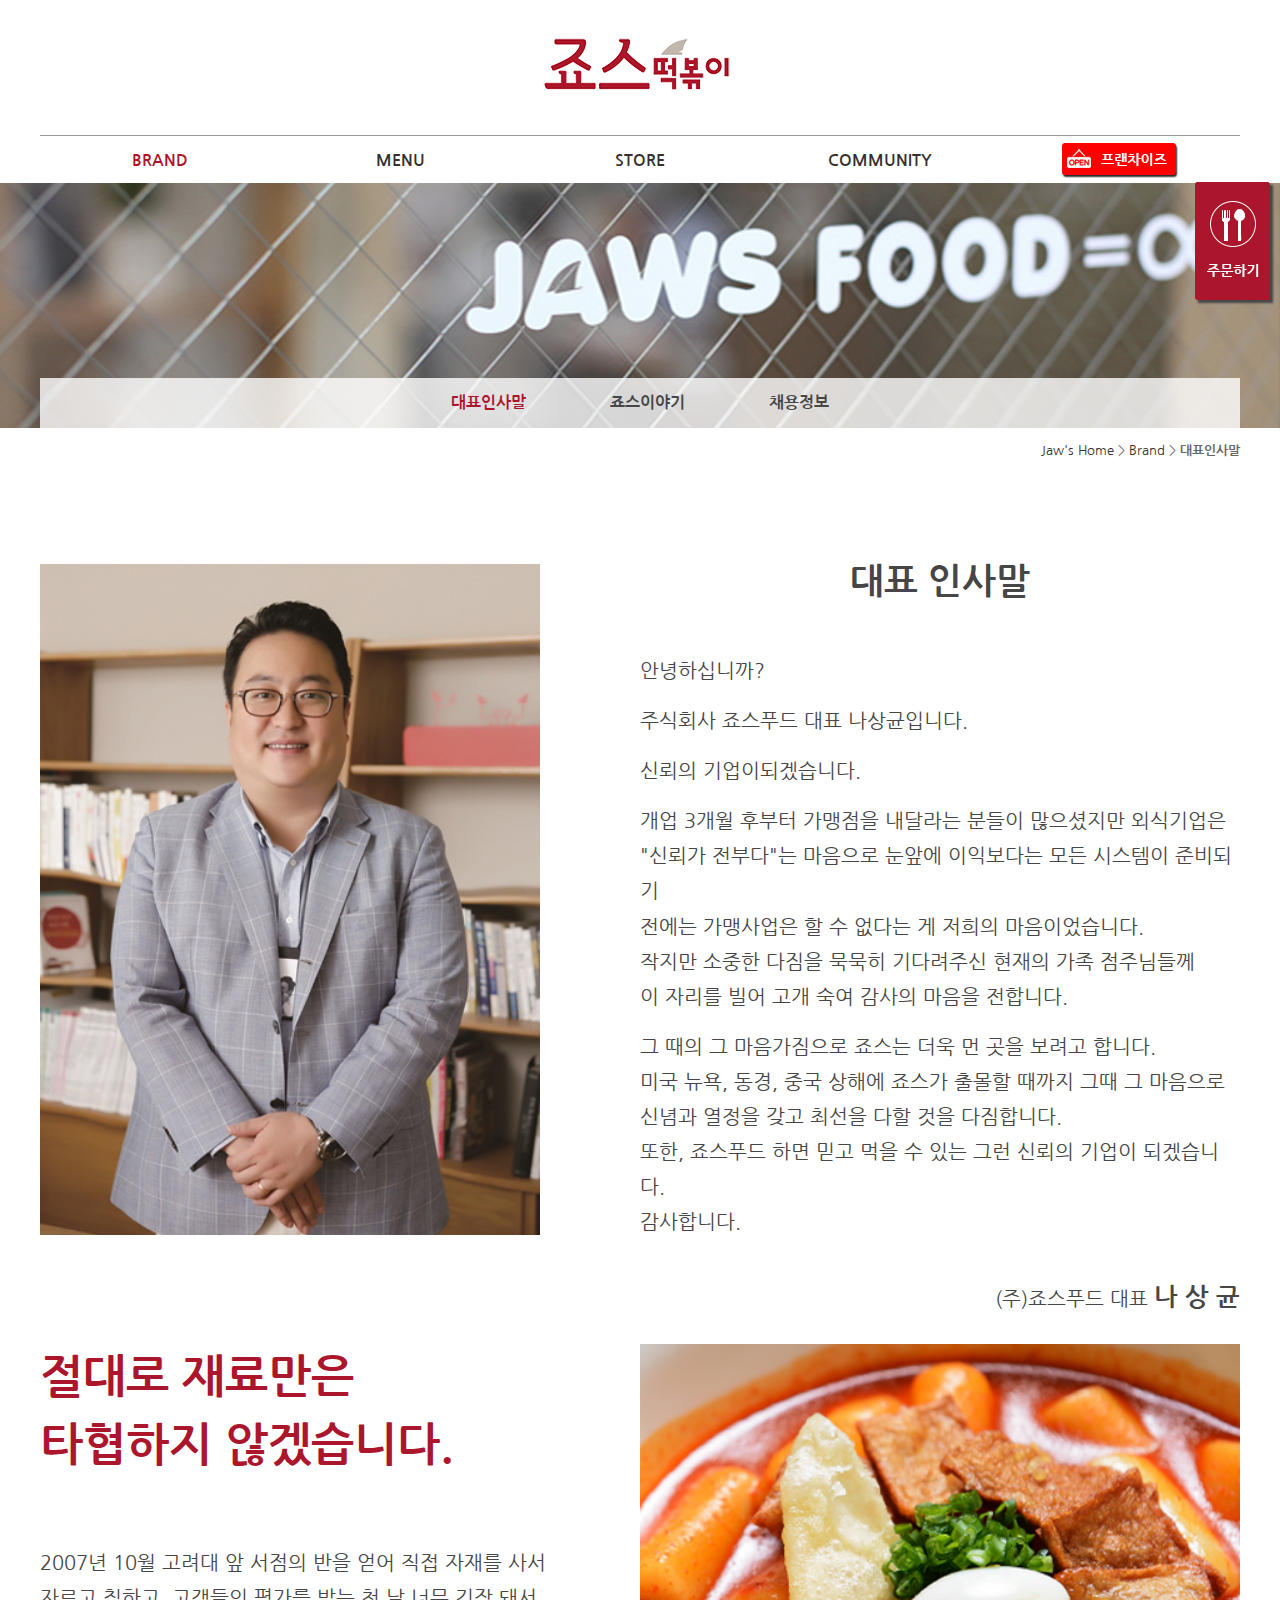
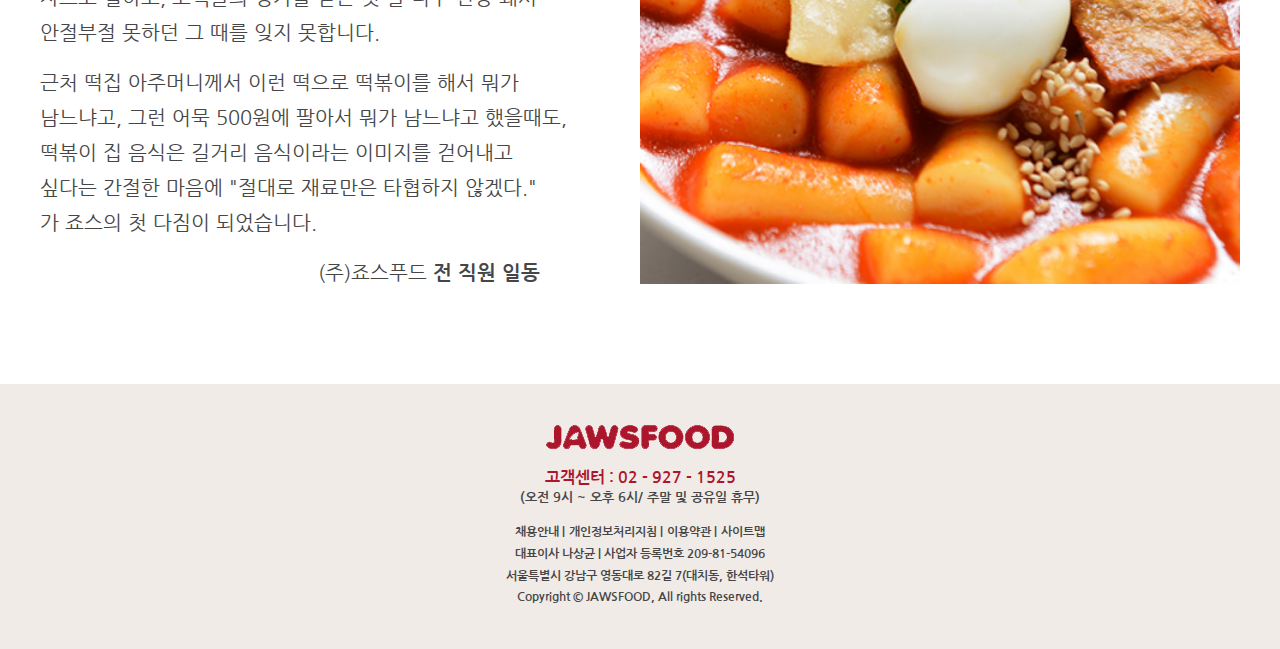
<file: sub1-1.html>
<!DOCTYPE html>
<html lang="en">
<head>
    <meta charset="UTF-8">
    <meta name="viewport" content="width=device-width, initial-scale=1.0">
    <meta http-equiv="X-UA-Compatible" content="ie=edge">
    <title>죠스 떡볶이 / 인사말 페이지</title>
    <meta name="description" content="대한민국의 분식점 프랜차이즈 떡볶이의 세련된 브랜드화"> <!-- description은 소개 -->
    <meta name="keywords" content="분식점 프랜차이즈, 떡볶이, 순대, 튀김, 오뎅, 캐치프레"> <!-- 키워드는 검색어 -->
    <link href="https://fonts.googleapis.com/css?family=Nanum+Gothic" rel="stylesheet"> <!-- 나눔고딕 웹 폰트 추가 -->
    <link rel="stylesheet" href="https://use.fontawesome.com/releases/v5.6.3/css/all.css" integrity="sha384-UHRtZLI+pbxtHCWp1t77Bi1L4ZtiqrqD80Kn4Z8NTSRyMA2Fd33n5dQ8lWUE00s/" crossorigin="anonymous"> <!-- Web-Icon-Font (font_awesome)-->
    <link rel="stylesheet" href="css/style.css"> <!-- 사용자 CSS (내꺼) -->
    <script src="https://ajax.googleapis.com/ajax/libs/jquery/3.3.1/jquery.min.js"></script> <!-- j-query 링크-->
    <script src="js/script.js"></script> <!-- 사용자 javascript (내꺼) -->
    <script src="js/sideR-bnr.js"></script> <!-- side-bnr slider-->    

  
    
</head>
<body id="sub1-1">
    <header id="main_header">
        <h1>
            <a href="index.html">
                <img src="images/logo.png" alt="죠스 떡볶이">
            </a>
        </h1>

        <nav id="main_gnb">
            <ul class="depth1">
                <li>
                    <a href="sub1-1.html"
                        class="depth_red">BRAND</a>
                    <ul class="depth2">
                        <li>
                            <a href="sub1-1.html">대표인사말</a>
                        </li>
                        <li>
                            <a href="void(0);" onclick="alert('준비중입니다.'); return false;">죠스이야기</a>
                        </li>
                        <li>
                            <a href="void(0);" onclick="alert('준비중입니다.'); return false;">채용정보</a>
                        </li>                        
                    </ul>
                </li>
                <li>
                    <a href="sub2-1.html">MENU</a>
                    <ul class="depth2">
                        <li>
                            <a href="sub2-1.html">메인메뉴</a>
                        </li>
                        <li>
                            <a href="void(0);" onclick="alert('준비중입니다.'); return false;">세트메뉴</a>
                        </li>
                        <li>
                            <a href="void(0);" onclick="alert('준비중입니다.'); return false;">사이드메뉴</a>
                        </li>
                    </ul>			
                </li>
                <li>
                    <a href="sub3-1.html">STORE</a>
                    <ul class="depth2">
                        <li>
                            <a href="sub3-1.html">매장찾기</a>
                        </li>
                        <li>
                            <a href="void(0);" onclick="alert('준비중입니다.'); return false;">매장안내</a>
                        </li>  
                    </ul>
                </li>
                <li>
                    <a href="#">COMMUNITY</a>
                    <ul class="depth2">
                        <li>
                            <a href="void(0);" onclick="alert('준비중입니다.'); return false;">커뮤니티</a>
                        </li>
                        <li>
                            <a href="void(0);" onclick="alert('준비중입니다.'); return false;">고객의소리</a>
                        </li>
                    </ul>
                </li>
                <li>
                    <a href="http://www.jawsfood.co.kr/franchise/">
                        <img src="images/franchise.png" 
                            alt="프랜차이즈"
                            onMouseOver="this.src='images/franchise_2.png'"
                            onMouseOut="this.src='images/franchise.png'">
                    </a>
                </li>
            </ul>
        </nav>
    </header>    
             
    <!-- 서브페이지 콘텐츠 영역 -->
    <section class="sub_main_banner">
        <div class="sub_main_banner_box">
            <nav id="main_lnb">
                <ul>
                    <li class="active_2">
                        <a href="sub1-1.html">대표인사말</a>
                    </li>
                    <li>
                        <a href="void(0);" onclick="alert('준비중입니다.'); return false;">죠스이야기</a>
                    </li>
                    <li>
                        <a href="void(0);" onclick="alert('준비중입니다.'); return false;">채용정보</a>
                    </li>                    
                </ul>
            </nav>
        </div>    
    </section>

    <section id="sideR-bnr">
        <a href="sub2-1.html">
           <img src="images/sideR-icon.png"         
                alt="주문하기 퀵메뉴"
                onMouseOver="this.src='images/r-sideR-icon.png'"
                onMouseOut="this.src='images/sideR-icon.png'">
        </a>        
    </section>
    
    
    <div class="page_nav">
        <a href="index.html">Jaw's Home </a>&gt;
        <a href="sub1-1.html">Brand </a>&gt;
        <strong>대표인사말</strong>
    </div>
     
    <section id="main">
        <img src="images/pofileimg.jpg" alt="나상균대표">
        <div id="txt_profile">
            <h2>대표 인사말</h2>
            <p>안녕하십니까?</p>
            <p>
                주식회사 죠스푸드 대표 나상균입니다.           
            </p>   
            <p>신뢰의 기업이되겠습니다.</p>
            <p>
                개업 3개월 후부터 가맹점을 내달라는 분들이 많으셨지만 외식기업은<br>
                "신뢰가 전부다"는 마음으로 눈앞에 이익보다는 모든 시스템이 준비되기<br>
                전에는 가맹사업은 할 수 없다는 게 저희의 마음이었습니다.<br>
                작지만 소중한 다짐을 묵묵히 기다려주신 현재의 가족 점주님들께<br>
                이 자리를 빌어 고개 숙여 감사의 마음을 전합니다.<br>
            </p>
            <p>
                그 때의 그 마음가짐으로 죠스는 더욱 먼 곳을 보려고 합니다.<br>
                미국 뉴욕, 동경, 중국 상해에 죠스가 출몰할 때까지 그때 그 마음으로<br>
                신념과 열정을 갖고 최선을 다할 것을 다짐합니다.<br>
                또한, 죠스푸드 하면 믿고 먹을 수 있는 그런 신뢰의 기업이 되겠습니다.<br>
                감사합니다.
            </p>
            <p>(주)죠스푸드 대표 <span>나 상 균</span></p>
        </div>
    </section>
   
    <section id="slogan"> <!-- slogan -->
        <div id="txt_slog">
            <h2>절대로 재료만은<br>타협하지 않겠습니다.</h2>
            <p>
                2007년 10월 고려대 앞 서점의 반을 얻어 직접 자재를 사서<br> 자르고 칠하고, 고객들의 평가를 받는 첫 날 너무 긴장 돼서<br> 안절부절 못하던 그 때를 잊지 못합니다.<br>
            </p>
            <p>
                근처 떡집 아주머니께서 이런 떡으로 떡볶이를 해서 뭐가<br>
                남느냐고, 그런 어묵 500원에 팔아서 뭐가 남느냐고 했을때도,<br>
                떡볶이 집 음식은 길거리 음식이라는 이미지를 걷어내고<br>
                싶다는 간절한 마음에 "절대로 재료만은 타협하지 않겠다."<br>가
                죠스의 첫 다짐이 되었습니다.
            </p>
            <p>(주)죠스푸드 <span>전 직원 일동</span></p>
        </div>
        <div id="img_slog">
            <img src="images/foodimg_01.png" alt="떡볶이사진">
        </div>        
    </section> <!-- end slogan -->
    
    <footer id="main_footer"> <!-- footer -->
        <div class="footer_area">
            <h1>
                <a href="index.html">
                    <img src="images/foot_logo.png" alt="죠스 떡볶이">
                </a>
            </h1>
            <p class="tel_num">
                고객센터 : 02 - 927 - 1525<br>
                <span>
                    (오전 9시 ~ 오후 6시/ 주말 및 공유일 휴무)
                </span>
            </p>
            <ul>
                <li>
                    <a href="#">채용안내 | </a>
                </li>
                <li>
                    <a href="#">개인정보처리지침 | </a>
                </li>
                <li>
                    <a href="#">이용약관 | </a>
                </li>
                <li>
                    <a href="#">사이트맵</a>
                </li>            
            </ul>
            <p>대표이사 나상균 | 사업자 등록번호 209-81-54096</p>
            <address>
                서울특별시 강남구 영동대로 82길 7(대치동, 한석타워)
            </address>
            <p class="copyright">
                Copyright &copy; JAWSFOOD, All rights Reserved.
            </p>            
        </div>
    </footer><!-- end footer -->    

</body>
</html>
</file>
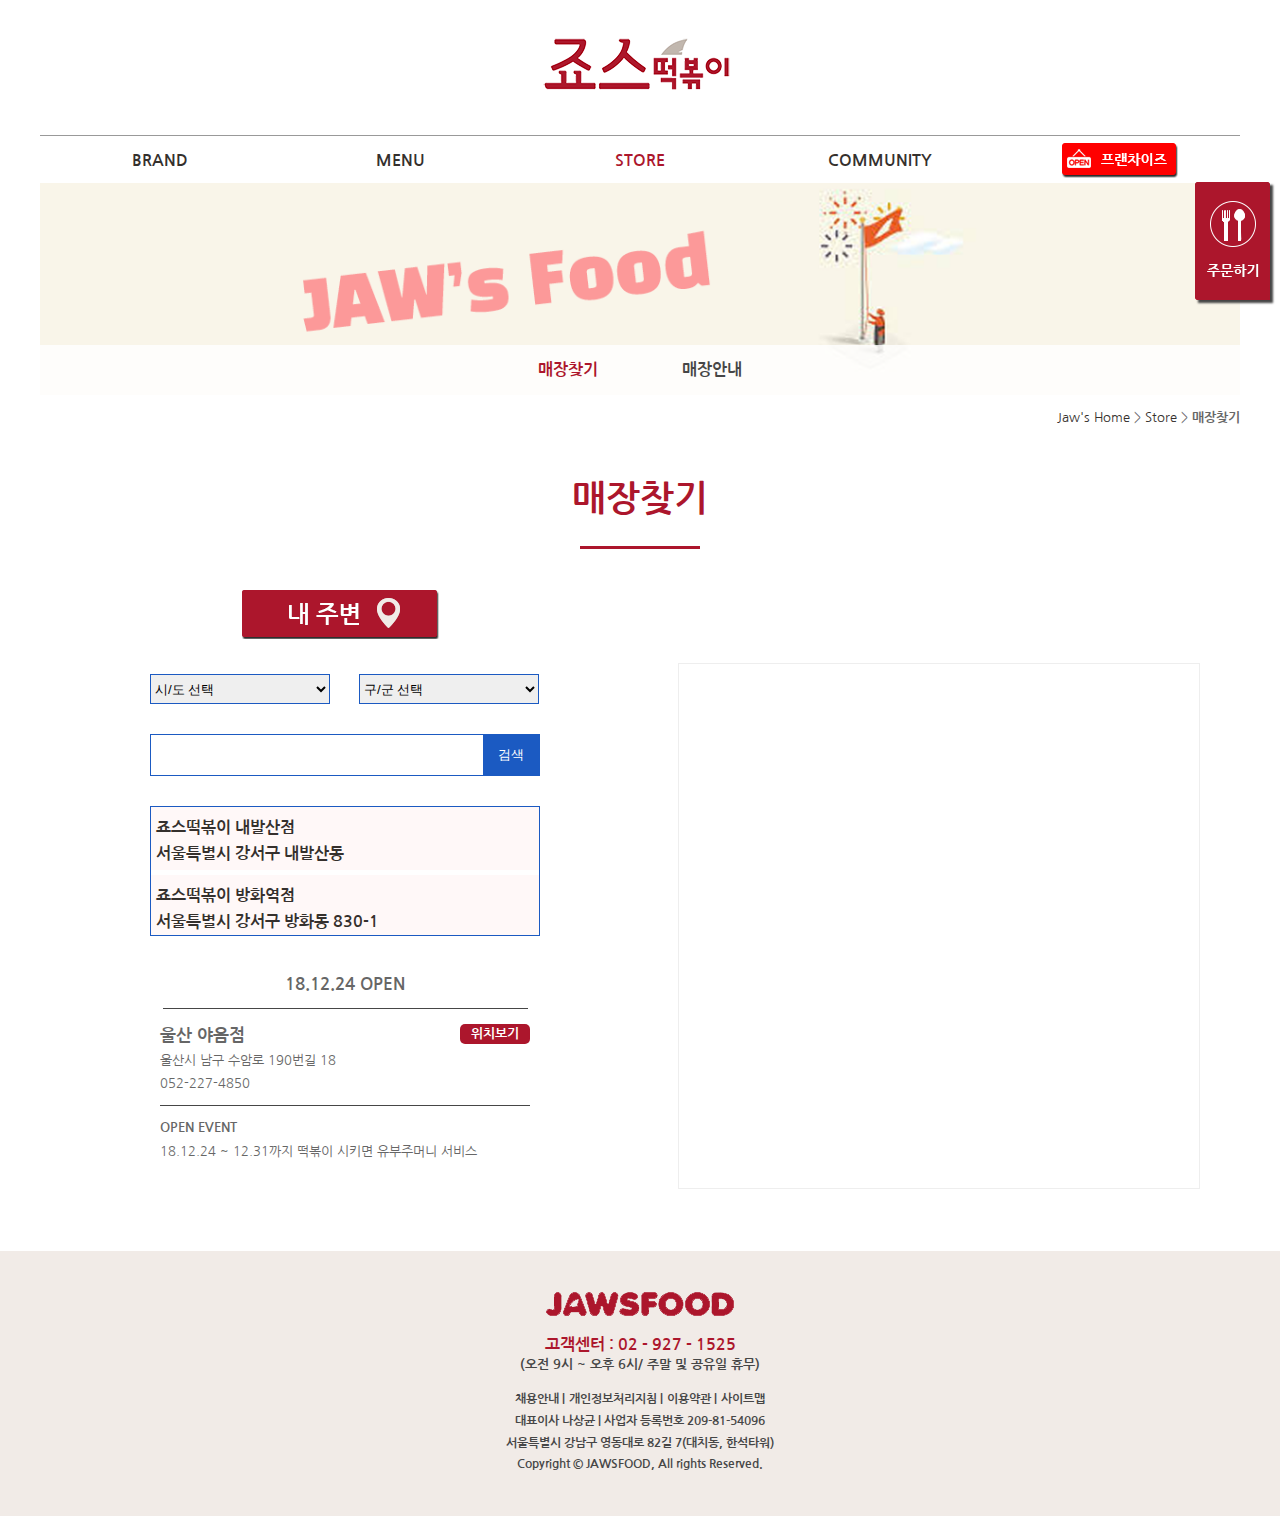
<file: sub3-1.html>
<!DOCTYPE html>
<html lang="en">
<head>
    <meta charset="UTF-8">
    <meta name="viewport" content="width=device-width, initial-scale=1.0">
    <meta http-equiv="X-UA-Compatible" content="ie=edge">
    <title>죠스 떡볶이 / 매장찾기</title>
    <meta name="description" content="대한민국의 분식점 프랜차이즈 떡볶이의 세련된 브랜드화"> <!-- description은 소개 -->
    <meta name="keywords" content="분식점 프랜차이즈, 떡볶이, 순대, 튀김, 오뎅, 캐치프레"> <!-- 키워드는 검색어 -->
    <link href="https://fonts.googleapis.com/css?family=Nanum+Gothic" rel="stylesheet"> <!-- 나눔고딕 웹 폰트 추가 -->
    <link rel="stylesheet" href="https://use.fontawesome.com/releases/v5.6.3/css/all.css" integrity="sha384-UHRtZLI+pbxtHCWp1t77Bi1L4ZtiqrqD80Kn4Z8NTSRyMA2Fd33n5dQ8lWUE00s/" crossorigin="anonymous"> <!-- Web-Icon-Font (font_awesome)-->
    <link rel="stylesheet" href="css/style.css"> <!-- 사용자 CSS (내꺼) -->
    <script src="https://ajax.googleapis.com/ajax/libs/jquery/3.3.1/jquery.min.js"></script> <!-- j-query 링크-->
    <script src="js/map_slider.js"></script> <!-- map slider-->
    <script src="js/script.js"></script> <!-- map slider-->
    <script src="js/sideR-bnr.js"></script> <!-- side-bnr slider-->    
    <script src="js/search.js"></script> <!-- map -->
</head>
<body id="sub3-1">
    <header id="main_header">
        <h1>
            <a href="index.html">
                <img src="images/logo.png" alt="죠스 떡볶이">
            </a>
        </h1>

        <nav id="main_gnb">
            <ul class="depth1">
                <li>
                    <a href="sub1-1.html">BRAND</a>
                    <ul class="depth2">
                        <li>
                            <a href="sub1-1.html">대표인사말</a>
                        </li>
                        <li>
                            <a href="void(0);" onclick="alert('준비중입니다.'); return false;">죠스이야기</a>
                        </li>
                        <li>
                            <a href="void(0);" onclick="alert('준비중입니다.'); return false;">채용정보</a>
                        </li>                        
                    </ul>
                </li>
                <li>
                    <a href="sub2-1.html">MENU</a>
                    <ul class="depth2">
                        <li>
                            <a href="sub2-1.html">메인메뉴</a>
                        </li>
                        <li>
                            <a href="void(0);" onclick="alert('준비중입니다.'); return false;">세트메뉴</a>
                        </li>
                        <li>
                            <a href="void(0);" onclick="alert('준비중입니다.'); return false;">사이드메뉴</a>
                        </li>
                    </ul>			
                </li>
                <li>
                    <a href="sub3-1.html"
                        class="depth_red">STORE</a>
                    <ul class="depth2">
                        <li>
                            <a href="sub3-1.html">매장찾기</a>
                        </li>
                        <li>
                            <a href="void(0);" onclick="alert('준비중입니다.'); return false;">매장안내</a>
                        </li>  
                    </ul>
                </li>
                <li>
                    <a href="#">COMMUNITY</a>
                    <ul class="depth2 lastdep">
                        <li>
                            <a href="void(0);" onclick="alert('준비중입니다.'); return false;">커뮤니티</a>
                        </li>
                        <li>
                            <a href="void(0);" onclick="alert('준비중입니다.'); return false;">고객의소리</a>
                        </li>
                    </ul>
                </li>
                <li>
                    <a href="http://www.jawsfood.com/franchise/">
                        <img src="images/franchise.png" 
                            alt="프랜차이즈"
                            onMouseOver="this.src='images/franchise_2.png'"
                            onMouseOut="this.src='images/franchise.png'">
                    </a>
                </li>
            </ul>
        </nav>
    </header>    
             
    <!-- 서브페이지 콘텐츠 영역 -->
    <section class="sub_main_banner">
        <div class="sub_main_banner_box">
            <nav id="main_lnb">
                <ul>
                    <li class="active_2">
                        <a href="sub3-1.html">매장찾기</a>
                    </li>
                    <li>
                        <a href="void(0);" onclick="alert('준비중입니다.'); return false;">매장안내</a>
                    </li>                    
                </ul>
            </nav>
        </div>    
    </section>
    
    <section id="sideR-bnr">
        <a href="sub2-1.html">
           <img src="images/sideR-icon.png"         
                alt="주문하기 퀵메뉴"
                onMouseOver="this.src='images/r-sideR-icon.png'"
                onMouseOut="this.src='images/sideR-icon.png'">
        </a>        
    </section>
    
    <div class="page_nav">
        <a href="index.html">Jaw's Home </a>&gt;
        <a href="sub3-1.html">Store </a>&gt;
        <strong>매장찾기</strong>
    </div>
     
    <section id="form_map">
        <h2>매장찾기</h2>
        <span class="line"></span>   
        <div id="map_adrs">     
            <p id="myAreaBtn">
                <a href="void(0);" onclick="alert('준비중입니다.'); return false;">
                    <img src="images/map_icon2.png" 
                        alt="내주변"
                        onMouseOver="this.src='images/map_icon1.png'"
                        onMouseOut="this.src='images/map_icon2.png'">
                </a>
            </p>
            <select id="city" name="city">
                <option selected>시/도 선택</option>
                <option value="서울특별시">서울특별시</option>
                <option value="인천광역시">인천광역시</option>
                <option value="대전광역시">대전광역시</option>
                <option value="광주광역시">광주광역시</option>
                <option value="대구광역시">대구광역시</option>
                <option value="울산광역시">울산광역시</option>
                <option value="세종특별자치시">세종특별자치시</option>
                <option value="경기도">경기도</option>
                <option value="강원도">강원도</option>
                <option value="충청남도">충청남도</option>
                <option value="충청북도">충청북도</option>
                <option value="전라남도">전라남도</option>
                <option value="전라북도">전라북도</option>
                <option value="경상남도">경상남도</option>
                <option value="경상북도">경상북도</option>
                <option value="제주도">제주도</option>
            </select>
            <select id="gu" name="gu">
                <option selected>구/군 선택</option>
            </select>
            <form id="s">
                <p>
                    <input type="search"
                        id="search"
                        required>
                    <button id="submit">검색</button>
                </p>
            </form>
            <div id="text_adr">
                <ul id="address_list"></ul>
            </div>
                    
            <aside class="new_store">
                <div class="n_store">
                    <h3>18.12.24 OPEN</h3>
                    <span class="op_line"></span>
                    <a href="void(0);" onclick="alert('준비중입니다.'); return false;">위치보기</a>
                    <p><b>울산 야음점</b></p>
                    <p>울산시 남구 수암로 190번길 18</p>
                    <p>052-227-4850</p>
                    <p class="event_01">OPEN EVENT</p>
                    <p>18.12.24 ~ 12.31까지 떡볶이 시키면 유부주머니 서비스</p>
                </div>
            </aside>    
        </div>
        <div id="map"> <!-- mapping -->
            <iframe src="https://www.google.com/maps/embed?pb=!1m16!1m12!1m3!1d85118.25111727511!2d126.87996228116813!3d37.54968193641188!2m3!1f0!2f0!3f0!3m2!1i1024!2i768!4f13.1!2m1!1z7KOg7Iqk65ah67O27J20!5e0!3m2!1sko!2skr!4v1548654599667" width="500" height="500" frameborder="0" style="border:0" allowfullscreen></iframe>                
        </div> <!-- end map -->
    </section>
    
    <footer id="main_footer"> <!-- footer -->
        <div class="footer_area">
            <h1>
                <a href="index.html">
                    <img src="images/foot_logo.png" alt="죠스 떡볶이">
                </a>
            </h1>
            <p class="tel_num">
                고객센터 : 02 - 927 - 1525<br>
                <span>
                    (오전 9시 ~ 오후 6시/ 주말 및 공유일 휴무)
                </span>
            </p>
            <ul>
                <li>
                    <a href="void(0);" onclick="alert('준비중입니다.'); return false;">채용안내 | </a>
                </li>
                <li>
                    <a href="void(0);" onclick="alert('준비중입니다.'); return false;">개인정보처리지침 | </a>
                </li>
                <li>
                    <a href="void(0);" onclick="alert('준비중입니다.'); return false;">이용약관 | </a>
                </li>
                <li>
                    <a href="void(0);" onclick="alert('준비중입니다.'); return false;">사이트맵</a>
                </li>            
            </ul>
            <p>대표이사 나상균 | 사업자 등록번호 209-81-54096</p>
            <address>
                서울특별시 강남구 영동대로 82길 7(대치동, 한석타워)
            </address>
            <p class="copyright">
                Copyright &copy; JAWSFOOD, All rights Reserved.
            </p>            
        </div>
    </footer><!-- end footer -->    

</body>
</html>
</file>
<file: css/style.css>
/* Main-page */
/* 
    기본 규격 및 컬러
    page width: 1200px;
    main color: #ac162c;    
*/

@import url('sub.css'); /* style.css에 sub.css 추가 */
@import url('sub3-1.css');
@import url('sub2-1.css');


* { /* 기본 설정 */
    margin: 0;
    padding: 0;
    box-sizing: border-box;
}
a {
    color: #35302d; /* 메뉴 컬러 */
    text-decoration: none;  /* a태그의 밑줄 없애기 */
}
li {
    list-style-type: none;  /* 불릿 없애기 */
}
p {
    line-height: 1.4em;
}
.clear {
    clear: both;
}
body {
    font-family: 'Nanum Gothic', sans-serif; /* 기본 폰트 */
    color: #666;
    font-size: 13px; /* 기본 폰트 사이즈 */
    overflow-x: hidden;
}
.line {
    display: block;
    border-bottom: 3px solid #ac162c;
    width: 80px;
    margin: 0 auto;
    margin-bottom: 40px;
}
#main_header {   
    position: relative; /*부모요소 위치 선언 */
    width: 1200px;
    height: 163px;
    margin: 0 auto;
    text-align: center;
    z-index: 99px;
}
#main_header > h1 {
    padding: 30px 0;
}
#main_gnb { /* 네비게이션 */
    position: relative;
    border-top: 1px solid #999;
    padding-top: 5px;
}
#main_gnb > .depth1 > li .depth_red {
    color: #ac162c;
}
#main_gnb > .depth1 > li { /* 1단계 메뉴의 li */
    position: relative;    
    float: left;
    width: 20%; 
    height: 40px;
    font-weight: bold;
}
#main_gnb > .depth1 > li > a {
    display: block;
    height: 40px;
    line-height: 40px;
    font-size: 1.2em;       
}
#main_gnb > .depth1 > li > a:hover {
    border-bottom: 3px solid #ac162c;
    color: #ac162c;
}
#main_gnb > .depth1 > li:last-child a:hover {
    border-bottom: none;
}    
#main_gnb .depth2 {
    position: absolute;
    top: 39px;
    height: 110px;
    width: 100%;
    border: 1px solid #ccc;
    background-color: rgba(255, 255, 255, 0.8);
    border-right: none;
}
#main_gnb .lastdep {
    border-right: 1px solid #eee;
}
#main_gnb .depth2 > li > a {
    display: block;
    padding: 10px;
    font-weight: bold;
}
#main_gnb .depth2 > li > a:hover {
    color: #ac162c;
}


/* main-visual */
#main_banner {
    position: relative;
    width: 1200px;
    margin: 0 auto;
    text-align: center;
}
.slider { 
    width: 100%;
    overflow: hidden;     
}
.sliders {
    width: 300%;
}
.sliders img{
    width: 33.33%;
    float: left;
}
.slider_indicator {
    position: absolute;
    bottom: 10px;
    left: 500px;
}
.slider_indicator li {
    display: inline-block;
    margin: 0 3px;
}
.slider_indicator a{
    display: inline-block;
    background: #f1ebe7; 
    width: 70px;
    height: 5px;
    
}
.slider_indicator a.active {
    background-color: #c2bf10;
}

#sideR-bnr{
    width: 75px;
    height: 118px;
    position: absolute;
    top: 162px;
    right: 10px;
    z-index: 100;
    text-align: center;
    padding: 20px 0;    
}
#sideR-bnr img{
    width: 100%;    
    box-shadow: 3px 3px 2px #464646;
}
/* 뉴스 섹션 */
#contents_01 {
    position: relative;
    width: 1200px;
    height: 630px;    
    margin: 0 auto;
    overflow: hidden;
    text-align: center;
    margin-top: 60px;
    position: relative;
}
#contents_01 > h2 {
    font-size: 36px;
    margin-bottom: 30px;
    color: #ac162c;
}
#contents_01 > h2 > span {
    font-size: 24px;    
}
#contents_01 img {
    float: left;    
}
#contents_01 a {
    position: absolute;
    bottom: 40px;
    left: 280px;
    background-color: #ac162c;
	display: inline-block;
	width: 120px;
	padding: 5px;
	margin: 10px;
	border: none;
	outline: none;
	border-radius: 5px;
	text-align: center;
	text-decoration: none;
    font-size: 14px;
    line-height: 1.2em;
	cursor: pointer;
    box-shadow: 0 5px #B0B0B0;
    color: white;
    font-weight: bold;
}
#contents_01 a:hover {
    background-color: #720a1c; 
}
#contents_01 a:active {
	background-color: #720a1c;
    box-shadow: 0 1px #808080;
	transform: translateY(4px)
}
#contents_01 iframe {
    float: right;
    padding: 10px;
    border: 1px solid #ccc;
}
#contents_02 {
    position: relative;
    margin: 0 auto;
    width: 1200px;
    height: 460px;
    margin-top: 60px;
}
#contents_02 > aside {
    float: left;
    width: 37.5%;    
    overflow: hidden;    
}
#contents_02 .sliders1 {
    width: 300%; 
}
#contents_02 .sliders1 img{
    width: 33.33%;
    float: left;
}
#contents_02 .slider_indicator1 {
    margin-top: 20px;
}
#contents_02 > .news_list {
    float: right;
    width: 54%;
    height: 460px;
}
#contents_02  > .news_list > h3 {
    font-size: 32px;
    color: #ac162c;
    text-align: center;
}
#contents_02 > .news_list > ul {
    padding-top: 0px;
    letter-spacing: 1px;
    text-align: left;   
    height: 320px;
}
#contents_02 > .news_list > .line {
    margin-top: 40px;
    margin-bottom: 60px;    
}
#contents_02 > .news_list > ul li {
    line-height: 3em;
    border-bottom: 1px solid #eee;
}
#contents_02 > .news_list > ul li:first-child {
    font-weight: bold;
}
#contents_02 > .news_list > ul li a {
    color: #464646;
}
#contents_02 > .news_list > ul li a:hover {
    color: #ac162c;
}
#contents_02 > .news_list > ul li > .date{
    float: right;
    font-size: 0.87em;
    color: #999;
}
#contents_02 > aside > img {
    width: 100%;
}
#contents_02 > aside > img:first-child {
    margin-bottom: 20px;
}

/* foundation Section*/
#foundation {
    width: 1200px;
    margin: 0 auto;
    position: relative;
    overflow: hidden;
    text-align: center;
}
#foundation > h2 {
    font-size: 36px;
    margin-top: 70px;
    margin-bottom: 40px;
    color: #ac162c;
}
#foundation > h2 > span {
    font-size: 24px;
}
#foundation .line {
    margin-top: 40px;
}

/* foundation guide의 icon 영역 */
#foundation .inform_list {
    overflow: hidden;    
}
#foundation .inform_list li {
    float: left;
    margin-right: 30px; 
}
#foundation .inform_list > li > a {
    display: block;
    width: 186.66px;
    height: 175px;
    border: 3px solid #ac162c;
    text-align: center;
    color: #464646;
}
#foundation .inform_list > li > a > .fas , .far{
    font-size: 64px;
    color: #ac162c;
    display: block;
    margin-top: 40px;
    margin-bottom: 12px;
}
#foundation .inform_list > li > a > span {
    font-size: 1.6em;
    font-weight: bold;
}
#foundation .inform_list > li > a:hover {
    color: #ac162c;
}
#foundation .inform_list > li:first-child {
    width: 303px;
    margin-right: 60px;
}
#foundation .inform_list > li:last-child {
    margin-right: 0px;
}

/* sns 갤러리 영역 */
#sns_gallery {
    position: relative;    
    width: 1200px; 
    margin: 0 auto;
    text-align: center;
    padding-top: 40px;
    padding-bottom: 60px;
    margin-top: 30px;
}
#sns_gallery > h2 {
    font-size: 36px;
    margin-bottom: 40px;
    color: #bf2428;
}
#sns_gallery > h2 > span {
    font-size: 24px;
}
#sns_gallery > p {
    float: left;   
    background-color: #eee;
    padding-left: 20px;
    padding-top: 20px;
    padding-bottom: 15px;
}
.sns_slide { 
    overflow: hidden;
    background-color: #eee;
    padding: 20px 0;
}
.sns_slider { 
    float: left;
    width: 2400px;
}
.sns_slider a img {    
    float: left;
    margin-left: 67px;
    width: 333px;
    height: 523px;    
}

#popup_01 {
    width: 300px;
    height: 465px;
    position: absolute;
    left: 130px;
    top: 200px;
    z-index: 200;
    background: #464646;
    border: 1px solid #ccc;
    box-shadow: 2px 2px 2px #666;
}
#popup_01 img {
    width: 100%;
}
#popup_01 form{
    text-align: right;
    margin-top: 5px;
    color: white;
}
#popup_01 form a{
    color: white;
    margin-right: 10px;
}
#popup_01 form label {
    margin-right: 5px;
}
#popup_01 form input {
    width: 15px;
    height: 15px; 
    position: relative;   
    top: 4px;
}



#main_footer {
    width: 100%;
    text-align: center;
    background: #f1ebe7;
    padding: 40px 0;
    position: relative;
    overflow: hidden;
}
#main_footer > h1 {
    margin-bottom: 5px;
}
#main_footer p,
#main_footer ul li a, 
#main_footer address {
    color: #464646;
    font-size: 12px;
    font-style: normal;
    line-height: 1.8em;
    font-weight: bold;
}
#main_footer ul li {
    display: inline-block;
} 
#main_footer .tel_num {
    color: #ac162c;
    font-weight: bold;
    font-size: 1.2em;
    display: inline-block;
    line-height: 1.2em;
    margin: 15px 0;
}
#main_footer .tel_num span{
    font-size: small;
    color: #464646;    
}
</file>
